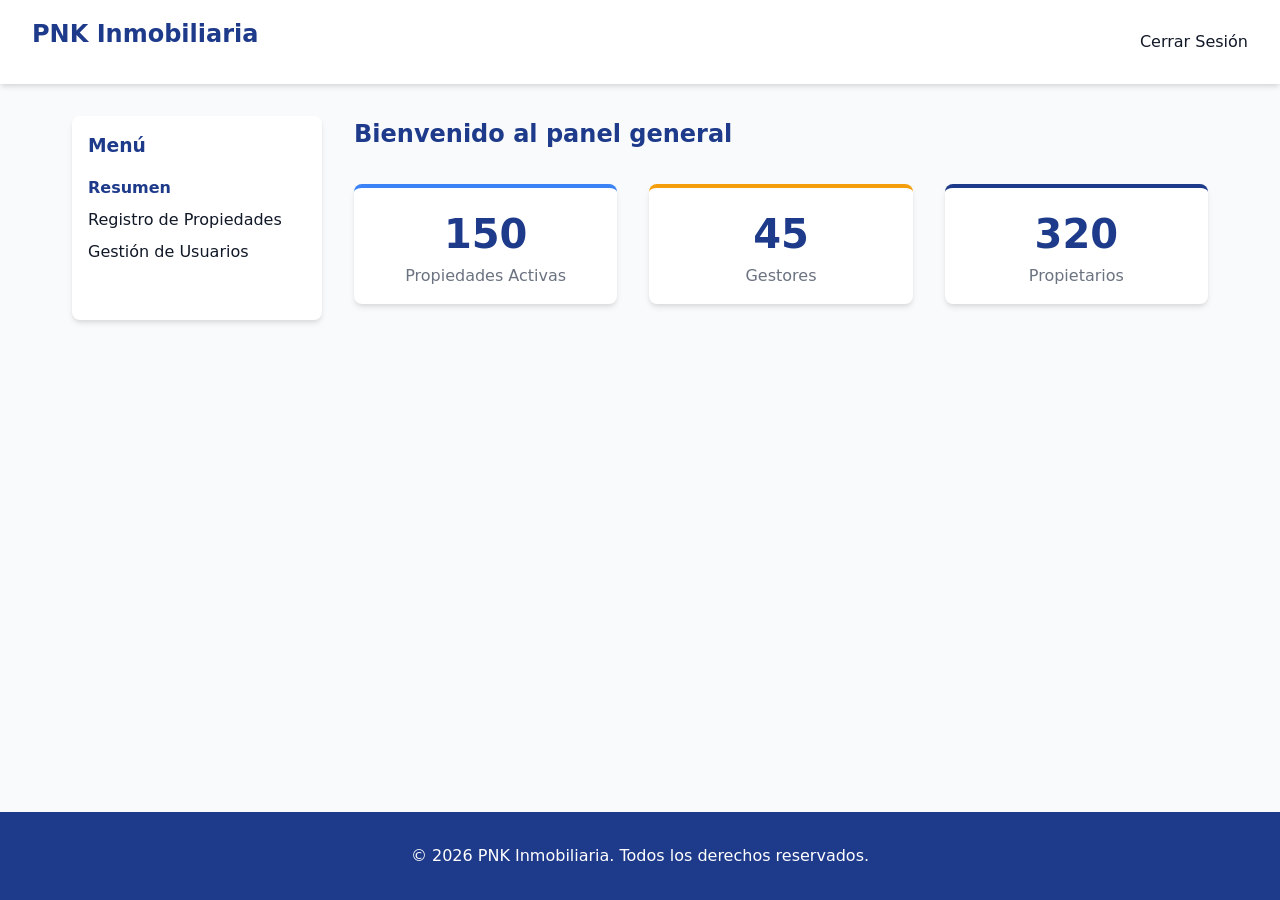
<file: dashboard.html>
<!DOCTYPE html>
<html lang="es">
<head>
  <meta charset="UTF-8">
  <meta name="viewport" content="width=device-width, initial-scale=1.0">
  <title>Dashboard - PNK Inmobiliaria</title>
  <link rel="stylesheet" href="styles.css">
</head>
<body>
  <header>
    <div class="logo">
      <h2>PNK Inmobiliaria</h2>
    </div>
    <nav aria-label="Navegación usuario">
      <ul>
        <li><a href="index.html">Cerrar Sesión</a></li>
      </ul>
    </nav>
  </header>

  <main>
    <div class="dashboard-layout">
      <aside class="sidebar">
        <h3>Menú</h3>
        <nav aria-label="Navegación Dashboard">
          <ul style="list-style: none; display: flex; flex-direction: column; gap: 0.5rem; margin-top: 1rem;">
            <li><a href="dashboard.html" style="font-weight: bold; color: var(--primary-color);">Resumen</a></li>
            <li><a href="registro-propiedades.html">Registro de Propiedades</a></li>
            <li><a href="gestion-usuarios.html">Gestión de Usuarios</a></li>
          </ul>
        </nav>
      </aside>

      <section class="dashboard-content">
        <h2>Bienvenido al panel general</h2>
        
        <div class="grid grid--3-cols" style="margin-top: 2rem;">
          <article class="card" style="text-align: center; border-top: 4px solid var(--secondary-color);">
            <h3 style="font-size: 2.5rem; margin-bottom: 0;">150</h3>
            <p style="color: var(--text-secondary);">Propiedades Activas</p>
          </article>
          
          <article class="card" style="text-align: center; border-top: 4px solid var(--accent-color);">
            <h3 style="font-size: 2.5rem; margin-bottom: 0;">45</h3>
            <p style="color: var(--text-secondary);">Gestores</p>
          </article>
          
          <article class="card" style="text-align: center; border-top: 4px solid var(--primary-color);">
            <h3 style="font-size: 2.5rem; margin-bottom: 0;">320</h3>
            <p style="color: var(--text-secondary);">Propietarios</p>
          </article>
        </div>
      </section>
    </div>
  </main>

  <footer>
    <p>&copy; 2026 PNK Inmobiliaria. Todos los derechos reservados.</p>
  </footer>
</body>
</html>
</file>
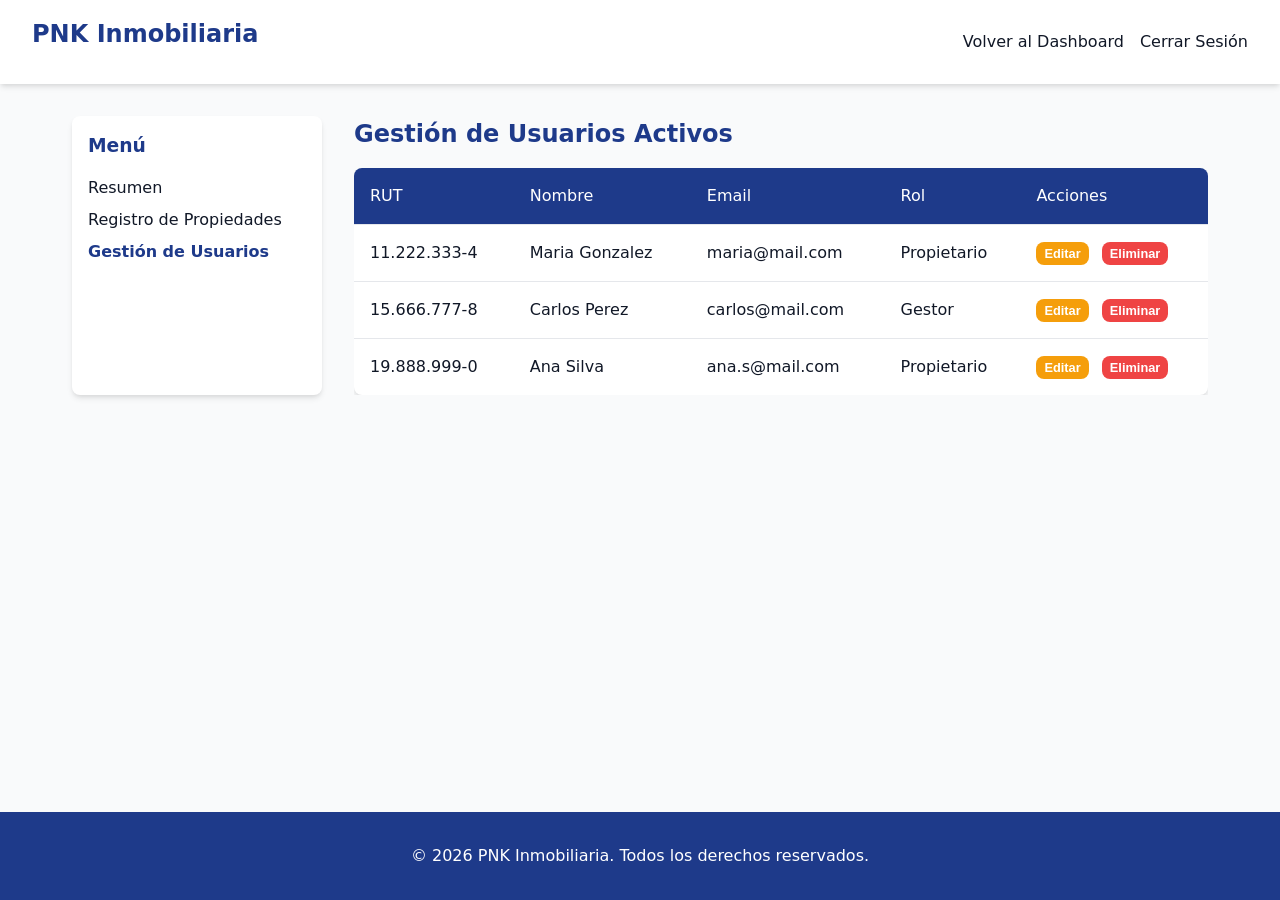
<file: gestion-usuarios.html>
<!DOCTYPE html>
<html lang="es">
<head>
  <meta charset="UTF-8">
  <meta name="viewport" content="width=device-width, initial-scale=1.0">
  <title>Gestión de Usuarios - PNK Inmobiliaria</title>
  <link rel="stylesheet" href="styles.css">
</head>
<body>
  <header>
    <div class="logo">
      <h2>PNK Inmobiliaria</h2>
    </div>
    <nav aria-label="Navegación superior">
      <ul>
        <li><a href="dashboard.html">Volver al Dashboard</a></li>
        <li><a href="index.html">Cerrar Sesión</a></li>
      </ul>
    </nav>
  </header>

  <main>
    <div class="dashboard-layout">
      <aside class="sidebar">
        <h3>Menú</h3>
        <nav aria-label="Navegación Dashboard">
          <ul style="list-style: none; display: flex; flex-direction: column; gap: 0.5rem; margin-top: 1rem;">
            <li><a href="dashboard.html">Resumen</a></li>
            <li><a href="registro-propiedades.html">Registro de Propiedades</a></li>
            <li><a href="gestion-usuarios.html" style="font-weight: bold; color: var(--primary-color);">Gestión de Usuarios</a></li>
          </ul>
        </nav>
      </aside>

      <section class="dashboard-content">
        <h2>Gestión de Usuarios Activos</h2>
        
        <div class="table-container" style="margin-top: 1rem;">
          <table>
            <thead>
              <tr>
                <th>RUT</th>
                <th>Nombre</th>
                <th>Email</th>
                <th>Rol</th>
                <th>Acciones</th>
              </tr>
            </thead>
            <tbody>
              <tr>
                <td>11.222.333-4</td>
                <td>Maria Gonzalez</td>
                <td>maria@mail.com</td>
                <td>Propietario</td>
                <td>
                  <button class="btn btn--accent" style="padding: 0.25rem 0.5rem; font-size: 0.8rem; margin-right: 0.5rem;" aria-label="Editar usuario">Editar</button>
                  <button class="btn" style="padding: 0.25rem 0.5rem; font-size: 0.8rem; background-color: #EF4444;" aria-label="Eliminar usuario">Eliminar</button>
                </td>
              </tr>
              <tr>
                <td>15.666.777-8</td>
                <td>Carlos Perez</td>
                <td>carlos@mail.com</td>
                <td>Gestor</td>
                <td>
                  <button class="btn btn--accent" style="padding: 0.25rem 0.5rem; font-size: 0.8rem; margin-right: 0.5rem;" aria-label="Editar usuario">Editar</button>
                  <button class="btn" style="padding: 0.25rem 0.5rem; font-size: 0.8rem; background-color: #EF4444;" aria-label="Eliminar usuario">Eliminar</button>
                </td>
              </tr>
              <tr>
                <td>19.888.999-0</td>
                <td>Ana Silva</td>
                <td>ana.s@mail.com</td>
                <td>Propietario</td>
                <td>
                  <button class="btn btn--accent" style="padding: 0.25rem 0.5rem; font-size: 0.8rem; margin-right: 0.5rem;" aria-label="Editar usuario">Editar</button>
                  <button class="btn" style="padding: 0.25rem 0.5rem; font-size: 0.8rem; background-color: #EF4444;" aria-label="Eliminar usuario">Eliminar</button>
                </td>
              </tr>
            </tbody>
          </table>
        </div>
      </section>
    </div>
  </main>

  <footer>
    <p>&copy; 2026 PNK Inmobiliaria. Todos los derechos reservados.</p>
  </footer>
</body>
</html>
</file>
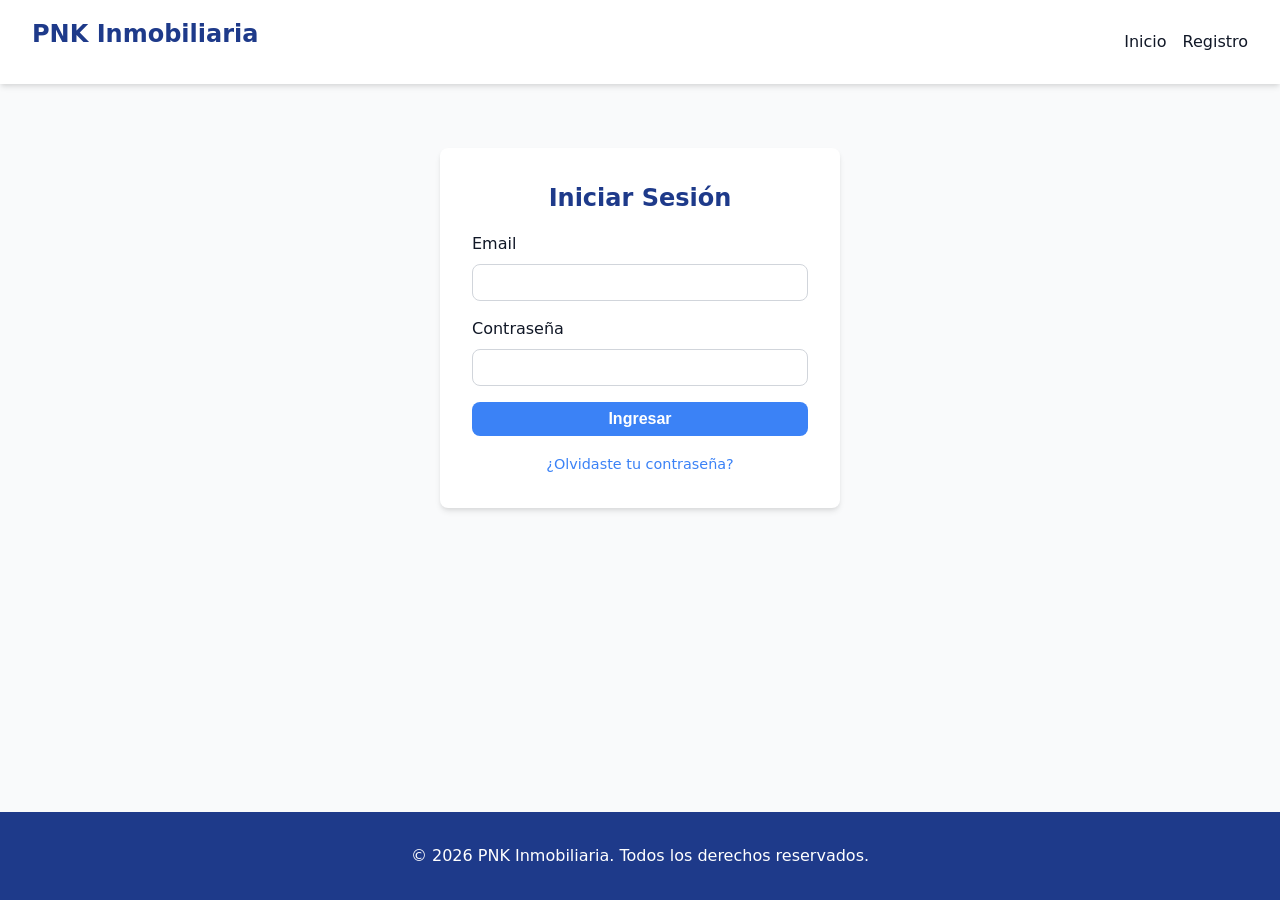
<file: login.html>
<!DOCTYPE html>
<html lang="es">
<head>
  <meta charset="UTF-8">
  <meta name="viewport" content="width=device-width, initial-scale=1.0">
  <title>Iniciar Sesión - PNK Inmobiliaria</title>
  <link rel="stylesheet" href="styles.css">
</head>
<body>
  <header>
    <div class="logo">
      <h2>PNK Inmobiliaria</h2>
    </div>
    <nav aria-label="Navegación principal">
      <ul>
        <li><a href="index.html">Inicio</a></li>
        <li><a href="registro-propietario.html">Registro</a></li>
      </ul>
    </nav>
  </header>

  <main>
    <div class="form-container" style="max-width: 400px; margin-top: 2rem;">
      <h2 style="text-align: center;">Iniciar Sesión</h2>
      <form action="dashboard.html" method="GET">
        <div class="form-group">
          <label for="email">Email</label>
          <input type="email" id="email" name="email" required>
        </div>
        
        <div class="form-group">
          <label for="password">Contraseña</label>
          <input type="password" id="password" name="password" required>
        </div>

        <button type="submit" class="btn" style="width: 100%; margin-bottom: 1rem;">Ingresar</button>
        
        <div style="text-align: center;">
          <a href="#" style="font-size: 0.9rem;">¿Olvidaste tu contraseña?</a>
        </div>
      </form>
    </div>
  </main>

  <footer>
    <p>&copy; 2026 PNK Inmobiliaria. Todos los derechos reservados.</p>
  </footer>
</body>
</html>
</file>
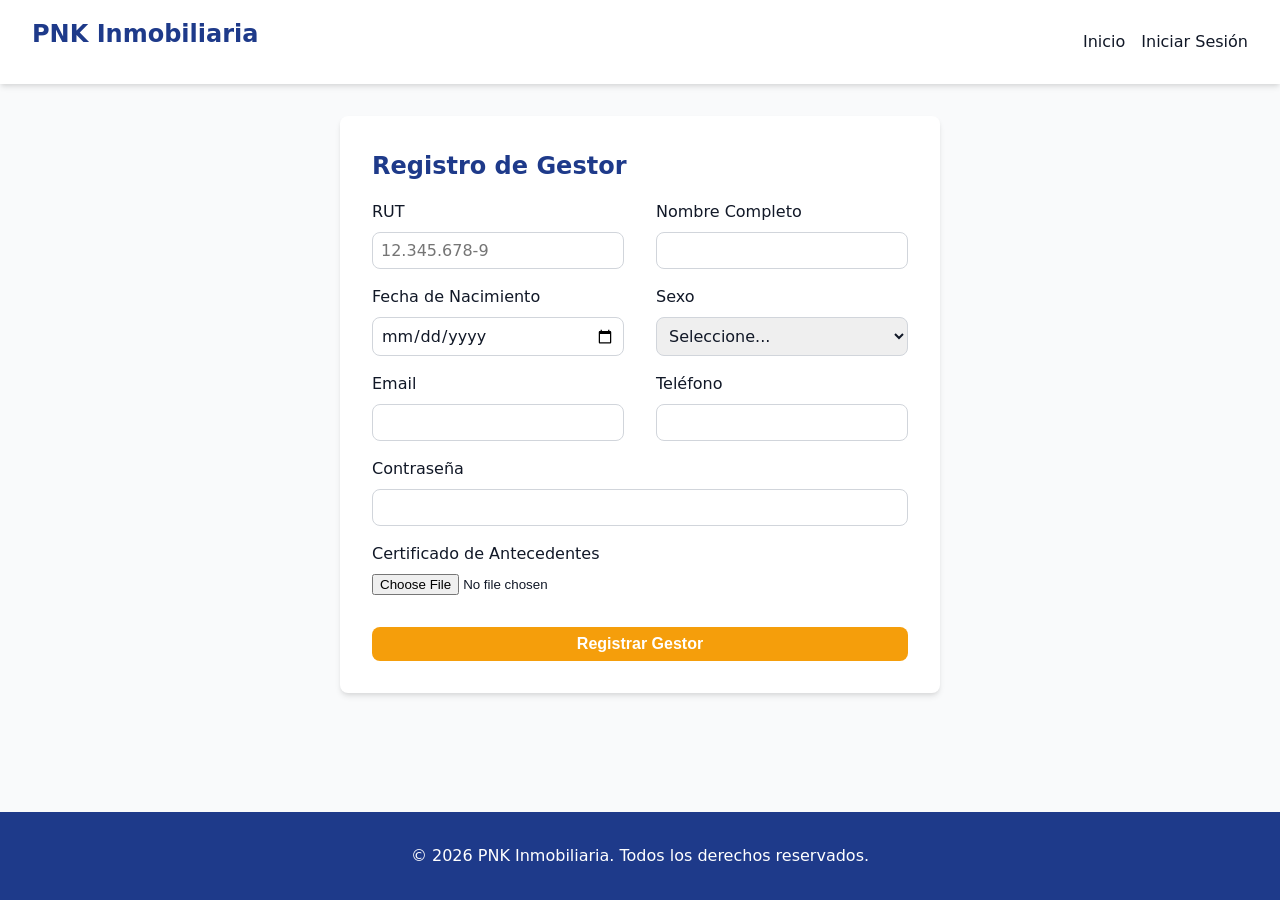
<file: registro-gestor.html>
<!DOCTYPE html>
<html lang="es">
<head>
  <meta charset="UTF-8">
  <meta name="viewport" content="width=device-width, initial-scale=1.0">
  <title>Registro de Gestor - PNK Inmobiliaria</title>
  <link rel="stylesheet" href="styles.css">
</head>
<body>
  <header>
    <div class="logo">
      <h2>PNK Inmobiliaria</h2>
    </div>
    <nav aria-label="Navegación principal">
      <ul>
        <li><a href="index.html">Inicio</a></li>
        <li><a href="login.html">Iniciar Sesión</a></li>
      </ul>
    </nav>
  </header>

  <main>
    <div class="form-container">
      <h2>Registro de Gestor</h2>
      <form action="#" method="POST" enctype="multipart/form-data">
        <div class="grid grid--2-cols">
          <div class="form-group">
            <label for="rut">RUT</label>
            <input type="text" id="rut" name="rut" required placeholder="12.345.678-9">
          </div>
          <div class="form-group">
            <label for="nombre">Nombre Completo</label>
            <input type="text" id="nombre" name="nombre" required>
          </div>
        </div>

        <div class="grid grid--2-cols">
          <div class="form-group">
            <label for="fecha-nac">Fecha de Nacimiento</label>
            <input type="date" id="fecha-nac" name="fecha_nac" required>
          </div>
          <div class="form-group">
            <label for="sexo">Sexo</label>
            <select id="sexo" name="sexo" required>
              <option value="">Seleccione...</option>
              <option value="M">Masculino</option>
              <option value="F">Femenino</option>
              <option value="O">Otro</option>
            </select>
          </div>
        </div>

        <div class="grid grid--2-cols">
          <div class="form-group">
            <label for="email">Email</label>
            <input type="email" id="email" name="email" required>
          </div>
          <div class="form-group">
            <label for="telefono">Teléfono</label>
            <input type="tel" id="telefono" name="telefono" required>
          </div>
        </div>

        <div class="form-group">
          <label for="password">Contraseña</label>
          <input type="password" id="password" name="password" required>
        </div>

        <div class="form-group">
          <label for="certificado">Certificado de Antecedentes</label>
          <input type="file" id="certificado" name="certificado" accept=".pdf,.png,.jpg" required>
        </div>

        <button type="submit" class="btn btn--accent" style="width: 100%; margin-top: 1rem;">Registrar Gestor</button>
      </form>
    </div>
  </main>

  <footer>
    <p>&copy; 2026 PNK Inmobiliaria. Todos los derechos reservados.</p>
  </footer>
</body>
</html>
</file>
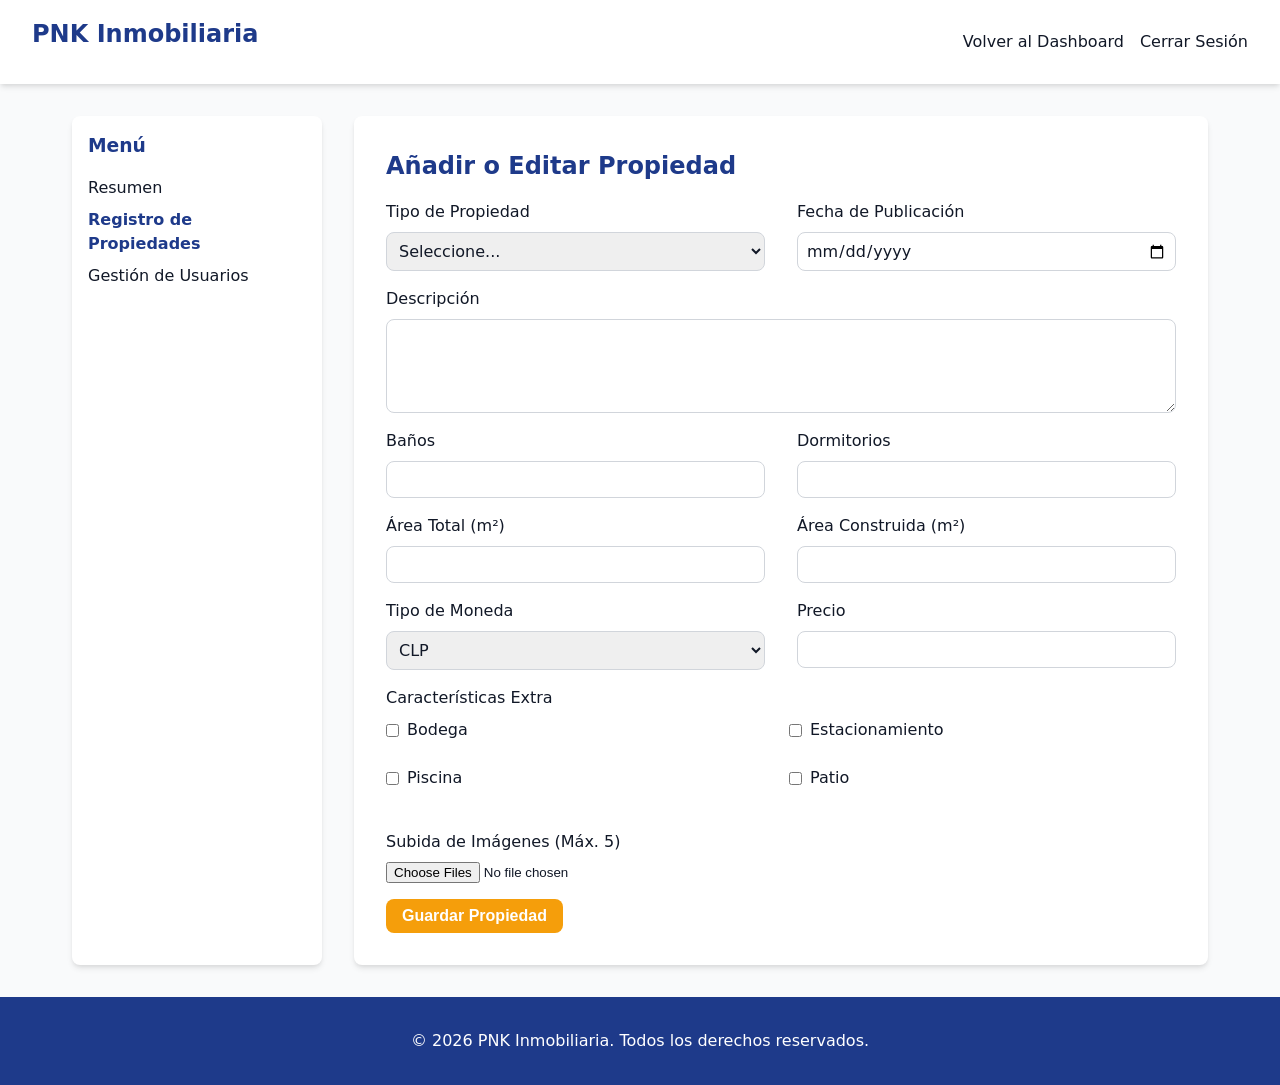
<file: registro-propiedades.html>
<!DOCTYPE html>
<html lang="es">
<head>
  <meta charset="UTF-8">
  <meta name="viewport" content="width=device-width, initial-scale=1.0">
  <title>Registro de Propiedades - PNK Inmobiliaria</title>
  <link rel="stylesheet" href="styles.css">
</head>
<body>
  <header>
    <div class="logo">
      <h2>PNK Inmobiliaria</h2>
    </div>
    <nav aria-label="Navegación superior">
      <ul>
        <li><a href="dashboard.html">Volver al Dashboard</a></li>
        <li><a href="index.html">Cerrar Sesión</a></li>
      </ul>
    </nav>
  </header>

  <main>
    <div class="dashboard-layout">
      <aside class="sidebar">
        <h3>Menú</h3>
        <nav aria-label="Navegación Dashboard">
          <ul style="list-style: none; display: flex; flex-direction: column; gap: 0.5rem; margin-top: 1rem;">
            <li><a href="dashboard.html">Resumen</a></li>
            <li><a href="registro-propiedades.html" style="font-weight: bold; color: var(--primary-color);">Registro de Propiedades</a></li>
            <li><a href="gestion-usuarios.html">Gestión de Usuarios</a></li>
          </ul>
        </nav>
      </aside>

      <section class="dashboard-content">
        <div class="form-container" style="max-width: 100%;">
          <h2>Añadir o Editar Propiedad</h2>
          <form action="#" method="POST" enctype="multipart/form-data">
            
            <div class="grid grid--2-cols">
              <div class="form-group">
                <label for="tipo">Tipo de Propiedad</label>
                <select id="tipo" name="tipo" required>
                  <option value="">Seleccione...</option>
                  <option value="casa">Casa</option>
                  <option value="departamento">Departamento</option>
                  <option value="oficina">Oficina</option>
                  <option value="terreno">Terreno</option>
                </select>
              </div>
              <div class="form-group">
                <label for="fecha">Fecha de Publicación</label>
                <input type="date" id="fecha" name="fecha" required>
              </div>
            </div>

            <div class="form-group">
              <label for="descripcion">Descripción</label>
              <textarea id="descripcion" name="descripcion" rows="4" required></textarea>
            </div>

            <div class="grid grid--2-cols">
              <div class="form-group">
                <label for="banos">Baños</label>
                <input type="number" id="banos" name="banos" min="0" required>
              </div>
              <div class="form-group">
                <label for="dormitorios">Dormitorios</label>
                <input type="number" id="dormitorios" name="dormitorios" min="0" required>
              </div>
            </div>

            <div class="grid grid--2-cols">
              <div class="form-group">
                <label for="area-total">Área Total (m²)</label>
                <input type="number" id="area-total" name="area_total" step="0.01" required>
              </div>
              <div class="form-group">
                <label for="area-construida">Área Construida (m²)</label>
                <input type="number" id="area-construida" name="area_construida" step="0.01" required>
              </div>
            </div>

            <div class="grid grid--2-cols">
              <div class="form-group">
                <label for="moneda">Tipo de Moneda</label>
                <select id="moneda" name="moneda" required>
                  <option value="CLP">CLP</option>
                  <option value="UF">UF</option>
                </select>
              </div>
              <div class="form-group">
                <label for="precio">Precio</label>
                <input type="number" id="precio" name="precio" step="0.01" required>
              </div>
            </div>

            <fieldset style="border: none; margin-bottom: var(--spacing-md);">
              <legend style="margin-bottom: var(--spacing-sm); font-weight: 500;">Características Extra</legend>
              <div class="checkbox-container">
                <div class="checkbox-group">
                  <input type="checkbox" id="bodega" name="extras" value="bodega">
                  <label for="bodega" style="margin: 0; font-weight: normal;">Bodega</label>
                </div>
                <div class="checkbox-group">
                  <input type="checkbox" id="estacionamiento" name="extras" value="estacionamiento">
                  <label for="estacionamiento" style="margin: 0; font-weight: normal;">Estacionamiento</label>
                </div>
                <div class="checkbox-group">
                  <input type="checkbox" id="piscina" name="extras" value="piscina">
                  <label for="piscina" style="margin: 0; font-weight: normal;">Piscina</label>
                </div>
                <div class="checkbox-group">
                  <input type="checkbox" id="patio" name="extras" value="patio">
                  <label for="patio" style="margin: 0; font-weight: normal;">Patio</label>
                </div>
              </div>
            </fieldset>

            <div class="form-group">
              <label for="imagenes">Subida de Imágenes (Máx. 5)</label>
              <input type="file" id="imagenes" name="imagenes" accept="image/*" multiple required>
            </div>

            <button type="submit" class="btn btn--accent">Guardar Propiedad</button>
          </form>
        </div>
      </section>
    </div>
  </main>

  <footer>
    <p>&copy; 2026 PNK Inmobiliaria. Todos los derechos reservados.</p>
  </footer>
</body>
</html>
</file>
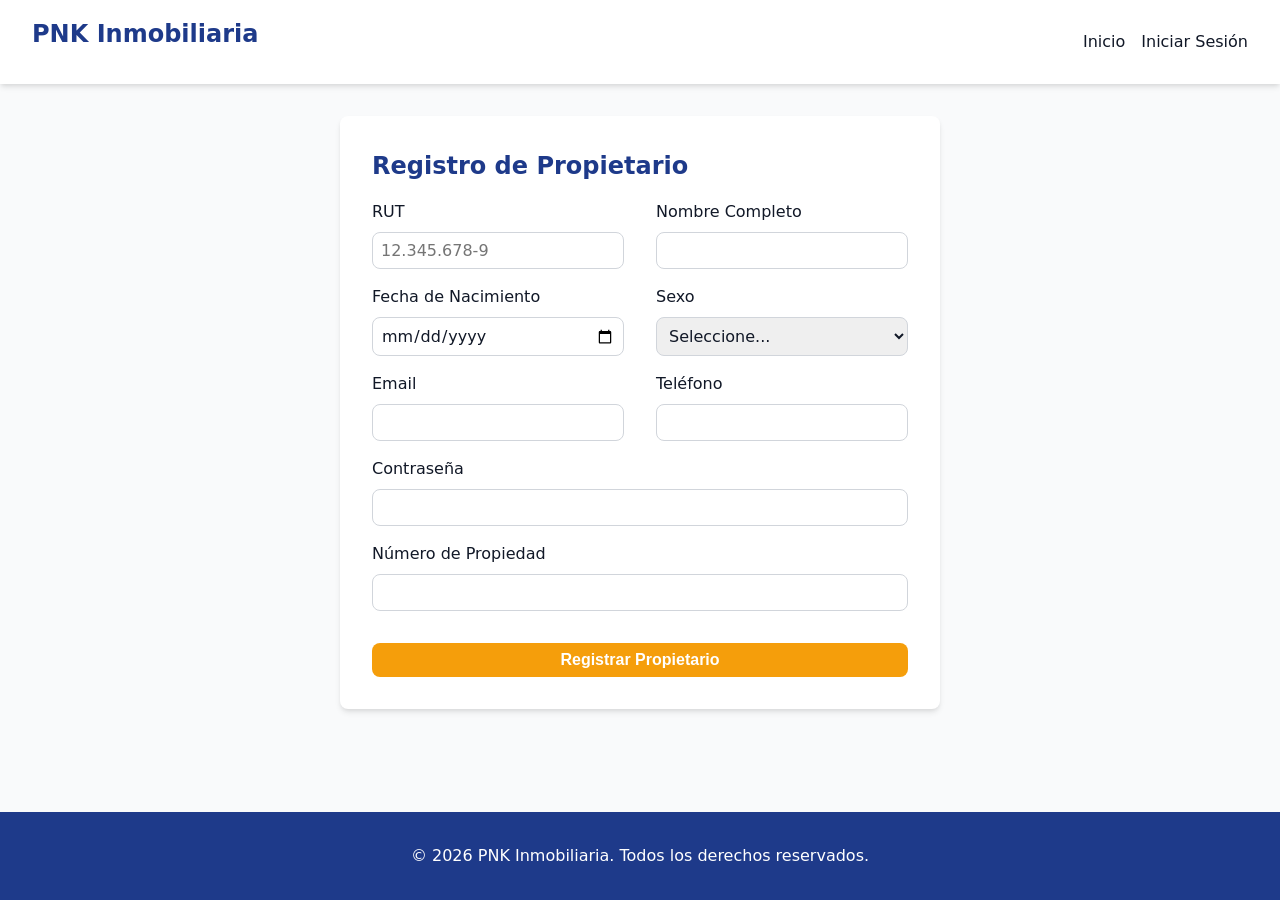
<file: registro-propietario.html>
<!DOCTYPE html>
<html lang="es">
<head>
  <meta charset="UTF-8">
  <meta name="viewport" content="width=device-width, initial-scale=1.0">
  <title>Registro de Propietario - PNK Inmobiliaria</title>
  <link rel="stylesheet" href="styles.css">
</head>
<body>
  <header>
    <div class="logo">
      <h2>PNK Inmobiliaria</h2>
    </div>
    <nav aria-label="Navegación principal">
      <ul>
        <li><a href="index.html">Inicio</a></li>
        <li><a href="login.html">Iniciar Sesión</a></li>
      </ul>
    </nav>
  </header>

  <main>
    <div class="form-container">
      <h2>Registro de Propietario</h2>
      <form action="#" method="POST">
        <div class="grid grid--2-cols">
          <div class="form-group">
            <label for="rut">RUT</label>
            <input type="text" id="rut" name="rut" required placeholder="12.345.678-9">
          </div>
          <div class="form-group">
            <label for="nombre">Nombre Completo</label>
            <input type="text" id="nombre" name="nombre" required>
          </div>
        </div>

        <div class="grid grid--2-cols">
          <div class="form-group">
            <label for="fecha-nac">Fecha de Nacimiento</label>
            <input type="date" id="fecha-nac" name="fecha_nac" required>
          </div>
          <div class="form-group">
            <label for="sexo">Sexo</label>
            <select id="sexo" name="sexo" required>
              <option value="">Seleccione...</option>
              <option value="M">Masculino</option>
              <option value="F">Femenino</option>
              <option value="O">Otro</option>
            </select>
          </div>
        </div>

        <div class="grid grid--2-cols">
          <div class="form-group">
            <label for="email">Email</label>
            <input type="email" id="email" name="email" required>
          </div>
          <div class="form-group">
            <label for="telefono">Teléfono</label>
            <input type="tel" id="telefono" name="telefono" required>
          </div>
        </div>

        <div class="form-group">
          <label for="password">Contraseña</label>
          <input type="password" id="password" name="password" required>
        </div>

        <div class="form-group">
          <label for="num-propiedad">Número de Propiedad</label>
          <input type="text" id="num-propiedad" name="num_propiedad" required>
        </div>

        <button type="submit" class="btn btn--accent" style="width: 100%; margin-top: 1rem;">Registrar Propietario</button>
      </form>
    </div>
  </main>

  <footer>
    <p>&copy; 2026 PNK Inmobiliaria. Todos los derechos reservados.</p>
  </footer>
</body>
</html>
</file>
<file: styles.css>
/* styles.css */
:root {
  --primary-color: #1E3A8A;
  --secondary-color: #3B82F6;
  --accent-color: #F59E0B;
  --bg-color: #F9FAFB;
  --text-main: #111827;
  --text-secondary: #6B7280;
  --white: #FFFFFF;
  --border-radius: 8px;
  --spacing-sm: 0.5rem;
  --spacing-md: 1rem;
  --spacing-lg: 2rem;
  --box-shadow: 0 4px 6px -1px rgba(0, 0, 0, 0.1), 0 2px 4px -1px rgba(0, 0, 0, 0.06);
}

* {
  margin: 0;
  padding: 0;
  box-sizing: border-box;
}

body {
  font-family: system-ui, -apple-system, sans-serif;
  background-color: var(--bg-color);
  color: var(--text-main);
  line-height: 1.5;
  display: flex;
  flex-direction: column;
  min-height: 100vh;
}

/* Typography */
h1, h2, h3, h4, h5, h6 {
  color: var(--primary-color);
  margin-bottom: var(--spacing-md);
}

a {
  color: var(--secondary-color);
  text-decoration: none;
  transition: color 0.3s;
}

a:hover {
  color: var(--primary-color);
}

/* Layout */
header {
  background-color: var(--white);
  box-shadow: var(--box-shadow);
  padding: var(--spacing-md) var(--spacing-lg);
  display: flex;
  flex-direction: column;
  align-items: center;
  gap: var(--spacing-md);
}

@media (min-width: 768px) {
  header {
    flex-direction: row;
    justify-content: space-between;
  }
}

nav ul {
  list-style: none;
  display: flex;
  flex-wrap: wrap;
  gap: var(--spacing-md);
  justify-content: center;
}

nav a {
  color: var(--text-main);
  font-weight: 500;
}

nav a:hover {
  color: var(--secondary-color);
}

main {
  flex: 1;
  padding: var(--spacing-lg);
  max-width: 1200px;
  margin: 0 auto;
  width: 100%;
}

footer {
  background-color: var(--primary-color);
  color: var(--white);
  text-align: center;
  padding: var(--spacing-lg);
  margin-top: auto;
}

/* Components */
.btn {
  display: inline-block;
  background-color: var(--secondary-color);
  color: var(--white);
  padding: var(--spacing-sm) var(--spacing-md);
  border: none;
  border-radius: var(--border-radius);
  cursor: pointer;
  font-size: 1rem;
  transition: background-color 0.3s, transform 0.1s;
  text-align: center;
  font-weight: bold;
}

.btn:hover {
  background-color: var(--primary-color);
  color: var(--white);
}

.btn--accent {
  background-color: var(--accent-color);
}

.btn--accent:hover {
  background-color: #d98a08;
}

.card {
  background-color: var(--white);
  border-radius: var(--border-radius);
  box-shadow: var(--box-shadow);
  padding: var(--spacing-md);
  margin-bottom: var(--spacing-md);
  overflow: hidden;
}

.hero {
  background-color: var(--primary-color);
  color: var(--white);
  padding: 4rem var(--spacing-lg);
  text-align: center;
  border-radius: var(--border-radius);
  margin-bottom: var(--spacing-lg);
}

.hero h1 {
  color: var(--white);
}

/* Forms */
.form-container {
  max-width: 600px;
  margin: 0 auto;
  background-color: var(--white);
  padding: var(--spacing-lg);
  border-radius: var(--border-radius);
  box-shadow: var(--box-shadow);
}

.form-group {
  margin-bottom: var(--spacing-md);
  display: flex;
  flex-direction: column;
}

label {
  margin-bottom: var(--spacing-sm);
  font-weight: 500;
  color: var(--text-main);
}

input[type="text"],
input[type="email"],
input[type="password"],
input[type="date"],
input[type="number"],
input[type="tel"],
select,
textarea {
  width: 100%;
  padding: var(--spacing-sm);
  border: 1px solid #D1D5DB;
  border-radius: var(--border-radius);
  font-family: inherit;
  font-size: 1rem;
  color: var(--text-main);
}

input:focus,
select:focus,
textarea:focus {
  outline: none;
  border-color: var(--secondary-color);
  box-shadow: 0 0 0 3px rgba(59, 130, 246, 0.2);
}

.checkbox-group {
  display: flex;
  gap: var(--spacing-sm);
  align-items: center;
  margin-bottom: var(--spacing-sm);
}

.checkbox-group input[type="checkbox"] {
  width: auto;
}

.checkbox-container {
  display: grid;
  grid-template-columns: 1fr 1fr;
  gap: var(--spacing-md);
  margin-bottom: var(--spacing-md);
}

/* Grid Layouts */
.grid {
  display: grid;
  gap: var(--spacing-lg);
}

@media (min-width: 768px) {
  .grid--2-cols {
    grid-template-columns: repeat(2, 1fr);
  }
  .grid--3-cols {
    grid-template-columns: repeat(3, 1fr);
  }
}

/* Dashboard Layout */
.dashboard-layout {
  display: flex;
  flex-direction: column;
  gap: var(--spacing-lg);
}

.sidebar {
  background-color: var(--white);
  padding: var(--spacing-md);
  border-radius: var(--border-radius);
  box-shadow: var(--box-shadow);
}

.sidebar nav ul {
  flex-direction: column;
  align-items: flex-start;
}

.dashboard-content {
  flex: 1;
}

@media (min-width: 768px) {
  .dashboard-layout {
    flex-direction: row;
  }
  .sidebar {
    width: 250px;
    flex-shrink: 0;
  }
}

/* Figures and Images */
figure {
  margin: 0;
  border-radius: var(--border-radius) var(--border-radius) 0 0;
  overflow: hidden;
}

figure img {
  width: 100%;
  height: 200px;
  object-fit: cover;
  display: block;
}

figcaption {
  padding: var(--spacing-md);
  background-color: var(--white);
}

/* Table */
.table-container {
  overflow-x: auto;
}

table {
  width: 100%;
  border-collapse: collapse;
  background-color: var(--white);
  box-shadow: var(--box-shadow);
  border-radius: var(--border-radius);
  overflow: hidden;
}

th, td {
  padding: var(--spacing-md);
  text-align: left;
  border-bottom: 1px solid #E5E7EB;
}

th {
  background-color: var(--primary-color);
  color: var(--white);
  font-weight: 500;
}

tr:last-child td {
  border-bottom: none;
}

tr:hover td {
  background-color: var(--bg-color);
}
</file>
